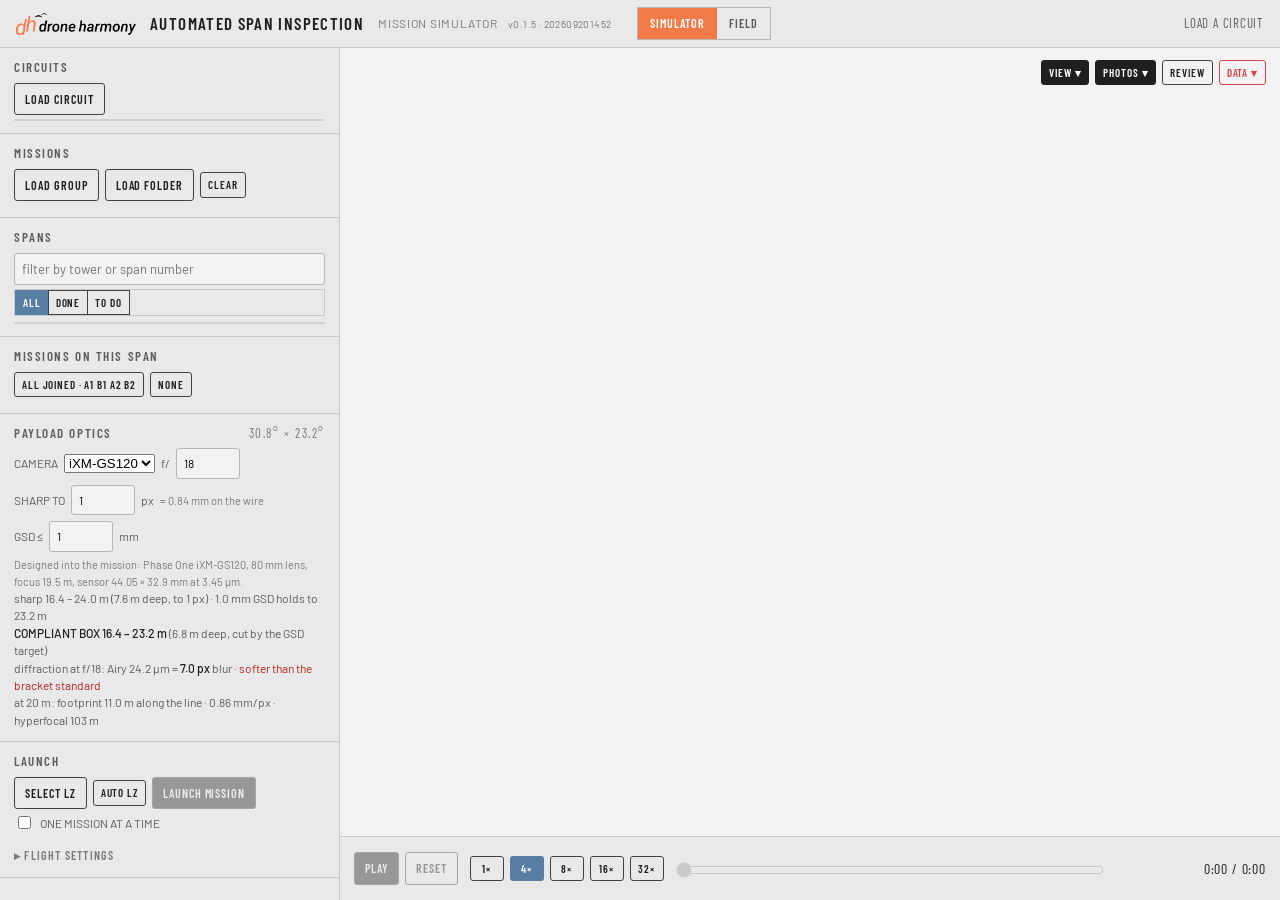
<file: index.html>
<!DOCTYPE html>
<html lang="en">
<head>
<meta charset="utf-8">
<title>Automated Span Inspection</title>
<meta name="viewport" content="width=device-width, initial-scale=1">
<link rel="manifest" href="manifest.webmanifest">
<meta name="theme-color" content="#0b0e14">
<meta name="mobile-web-app-capable" content="yes">
<link rel="icon" href="icons/icon-192.png">
<link rel="apple-touch-icon" href="icons/icon-192.png">
<link rel="stylesheet" href="vendor/leaflet/leaflet.css">
<link rel="stylesheet" href="design-system/styles.css">
<link rel="stylesheet" href="app/app.css">
</head>
<body>
<header>
  <a class="logo" href="https://www.droneharmony.com" target="_blank" rel="noopener" title="Drone Harmony"><img src="brand/dh-wordmark-pos.png" alt="drone harmony"></a>
  <span class="brand">AUTOMATED SPAN INSPECTION</span>
  <span class="by">MISSION SIMULATOR <span class="ver" id="ver"></span></span>
  <nav class="modeswitch"><a class="on" href="index.html">SIMULATOR</a><a href="field.html">FIELD</a></nav>
  <span class="status" id="status">LOAD A CIRCUIT</span>
</header>

<aside class="panel">
  <section>
    <h2>CIRCUITS <span class="n" id="circuit-n"></span></h2>
    <div class="row">
      <button id="btn-circuit">LOAD CIRCUIT</button>
      <input type="file" id="file-circuit" accept=".kmz,.kml,.zip" hidden>
    </div>
    <div class="list" id="circuit-list"></div>
    <div class="small err" id="circuit-err" hidden></div>
  </section>

  <section>
    <h2>MISSIONS <span class="n" id="group-n"></span></h2>
    <div class="row">
      <button id="btn-group">LOAD GROUP</button>
      <button id="btn-folder">LOAD FOLDER</button>
      <button id="btn-group-clear" class="sm" title="forget every loaded mission">CLEAR</button>
      <input type="file" id="file-folder" webkitdirectory multiple hidden>
      <input type="file" id="file-group" accept=".zip,.kmz" hidden>
    </div>
    <div class="meta" id="group-meta"></div>
  </section>

  <section>
    <h2>SPANS <span class="n" id="spans-n"></span></h2>
    <div class="row"><input type="text" id="span-filter" placeholder="filter by tower or span number"></div>
    <div class="row seg"><button id="span-show-all" class="sm on">ALL</button><button id="span-show-done" class="sm">DONE</button><button id="span-show-todo" class="sm">TO DO</button></div>
    <div class="list" id="span-list"></div>
  </section>

  <section>
    <h2>MISSIONS ON THIS SPAN <span class="n" id="missions-n"></span></h2>
    <div class="row">
      <button id="btn-all" class="sm">ALL JOINED · A1 B1 A2 B2</button>
      <button id="btn-none" class="sm">NONE</button>
    </div>
    <div id="mission-rows"></div>
    <div class="small" id="mission-deleted" hidden></div>
    <div class="fcheck" id="focus-check" hidden></div>
  </section>


  <section>
    <h2>PAYLOAD OPTICS <span class="n" id="cam-n"></span></h2>
    <div class="row">
      <label class="f">CAMERA <select id="cam-body"><option value="gs120">iXM-GS120</option><option value="ixm100">iXM-100</option></select></label>
      <label class="f">f/ <input type="number" id="cam-fnum" value="18" min="2" max="32" step="1"></label>
      <label class="f">SHARP TO <input type="number" id="cam-coc" value="1" min="0.5" max="3" step="0.5"> px <span class="small" id="cam-coc-mm"></span></label>
      <label class="f">GSD ≤ <input type="number" id="cam-gsd" value="1.0" min="0.2" max="5" step="0.1"> mm</label>
    </div>
    <div class="small" id="cam-fixed"></div>
    <div class="meta" id="cam-meta"></div>
  </section>

  <section>
    <h2>LAUNCH</h2>
    <div class="row">
      <button id="btn-pick" title="click the ground in the scene to place the launch zone">SELECT LZ</button>
      <button id="btn-auto" class="sm" title="launch zone 40 m off the start tower, away from the conductors">AUTO LZ</button>
      <button id="btn-fly" class="primary" disabled>LAUNCH MISSION</button>
    </div>
    <div class="meta" id="launch-meta"></div>
    <div class="row"><label class="f"><input type="checkbox" id="cfg-one"> ONE MISSION AT A TIME</label></div>
    <div class="meta" id="plan-meta"></div>
    <div class="chapters" id="chapters"></div>
    <details class="more">
      <summary>FLIGHT SETTINGS</summary>
      <div class="row">
        <label class="f">SAFE HEIGHT ABOVE TOWER <input type="number" id="cfg-over" value="30" min="5" max="120" step="5"> m</label>
      </div>
      <div class="row">
        <label class="f">MANUAL SPEED <input type="number" id="cfg-vt" value="5" min="1" max="15" step="0.5"> m/s</label>
        <label class="f">CLIMB <input type="number" id="cfg-vc" value="3" min="0.5" max="6" step="0.5"> m/s</label>
      </div>
      <div class="row">
        <label class="f"><input type="checkbox" id="cfg-check"> GIMBAL CHECK AT THE TOWER</label>
      </div>
    </details>
  </section>
</aside>

<main class="stage">
  <canvas id="gl"></canvas>
  <div class="hud" id="hud"></div>
  <div class="hint" id="hint" hidden>CLICK THE GROUND TO PLACE THE LZ · ESC CANCELS</div>
  <div class="map" id="map-panel" hidden><div id="map"></div></div>
  <div class="tilecredit" id="tile-credit" hidden></div>
  <div class="updnote" id="update-note" hidden></div>
  <div class="tools">
    <div class="menu" id="menu-view"><button class="sm mt" title="what the 3D view shows">VIEW ▾</button><div class="items">
      <button id="btn-map" class="sm">MAP</button>
      <button id="btn-ground" class="sm" title="map tiles as the ground of the 3D world (online)">GROUND</button>
      <button id="btn-relief" class="sm" title="terrain relief under the ground tiles, fitted to the tower footings (online, AWS terrain tiles)">RELIEF</button>
      <button id="btn-chase" class="sm">CHASE</button>
      <button id="btn-fpv" class="sm on">PAYLOAD · S</button>
      <button id="btn-scale" class="sm">DRONE ×3</button>
      <button id="btn-refocus" class="sm">SPAN VIEW</button>
      <button id="btn-details" class="sm">DETAILS</button>
    </div></div>
    <div class="menu" id="menu-photos"><button class="sm mt" title="the photos on the ground and the findings">PHOTOS ▾</button><div class="items">
      <button id="btn-rolls-vis" class="sm on">ROLLS</button>
      <button id="btn-select-all" class="sm">SELECT ALL PHOTOS</button>
      <button id="btn-findings" class="sm">FINDINGS</button>
      <button id="btn-truth" class="sm">TRUTH</button>
      <button id="btn-rolls" class="sm">CLEAR ROLLS</button>
    </div></div>
    <button id="btn-review" class="sm">REVIEW</button>
    <div class="menu" id="menu-data"><button class="sm mt danger" title="forget data">DATA ▾</button><div class="items">
      <button id="btn-reset-all" class="sm danger">CLEAR DATA</button>
      <button id="btn-full-reset" class="sm danger">FULL RESET</button>
    </div></div>
  </div>
  <div class="kpis" id="kpis" hidden>
    <div class="kpi" id="kpi-cov"><div class="k">SPAN COVERAGE</div><div class="v" id="kpi-cov-v">0.0%</div><div class="s" id="kpi-cov-s"></div><div class="bar"><i id="kpi-cov-b"></i></div></div>
    <div class="kpi" id="kpi-img"><div class="k">IMAGE DATASET</div><div class="v" id="kpi-img-v">0</div><div class="s" id="kpi-img-s"></div><div class="bar"><i id="kpi-img-b"></i></div></div>
  </div>
  <div class="pick" id="pick" hidden>
    <div class="pick-card">
      <div class="pick-h" id="pick-h">SELECT THE NEXT MISSION</div>
      <div class="pick-sub" id="pick-sub">The aircraft is holding. Choose what it flies next.</div>
      <div class="pick-rows" id="pick-rows"></div>
      <div class="row" style="margin-top:10px"><button id="pick-home" class="sm">RETURN HOME &amp; LAND</button><button id="pick-cancel" class="sm">NOT NOW</button></div>
    </div>
  </div>
  <div class="fpvlabel" id="fpvlabel" hidden><span id="fpv-cam">PAYLOAD · WIDE</span><span class="rec" id="fpv-osd"></span></div>
  <div class="review" id="review" hidden>
    <div class="rv-main">
      <div class="rv-imgwrap" id="rv-imgwrap">
        <canvas id="rv-big" width="800" height="600"></canvas>
        <canvas id="rv-ov" width="800" height="600"></canvas>
      </div>
      <div class="rv-empty" id="rv-empty">Pick a photo in the navigator below, or on the ground in the 3D view.</div>
      <div class="rv-info" id="rv-info"></div>
      <div class="rv-tools">
        <button id="an-back" class="sm">◀ BACK TO 3D</button>
        <button id="an-splice" class="sm an-splice">SPLICE</button>
        <button id="an-damage" class="sm an-damage">DAMAGE</button>
        <span class="small" id="an-hint">draw a box on the photo</span>
      </div>
      <div class="rv-list" id="rv-list"></div>
    </div>
    <div class="rv-nav" id="rv-nav"></div>
  </div>
</main>

<div class="bar">
  <div class="row">
    <button id="btn-play" class="primary" disabled>PLAY</button>
    <button id="btn-reset" disabled>RESET</button>
  </div>
  <div class="row rates" id="rates">
    <button data-r="1" class="sm">1×</button><button data-r="4" class="sm on">4×</button><button data-r="8" class="sm">8×</button><button data-r="16" class="sm">16×</button><button data-r="32" class="sm">32×</button>
  </div>
  <div class="scrub"><div class="chaps" id="chaps"></div><input type="range" id="scrub" min="0" max="1000" value="0" disabled></div>
  <div class="clock" id="clock">0:00 / 0:00</div>
</div>

<script src="vendor/leaflet/leaflet.js"></script>
<script src="vendor/three.min.js"></script>
<script src="vendor/lines/LineSegmentsGeometry.js"></script>
<script src="vendor/lines/LineMaterial.js"></script>
<script src="vendor/lines/LineSegments2.js"></script>
<script src="app/store.js"></script>
<script src="app/kmz.js"></script>
<script src="app/geo.js"></script>
<script src="app/tower3d.js"></script>
<script src="app/camera.js"></script>
<script src="app/coverage.js"></script>
<script src="app/flight.js"></script>
<script src="app/stage3d.js"></script>
<script src="app/map.js"></script>
<script src="app/main.js"></script>
<script src="app/pwa.js"></script>
</body>
</html>
</file>
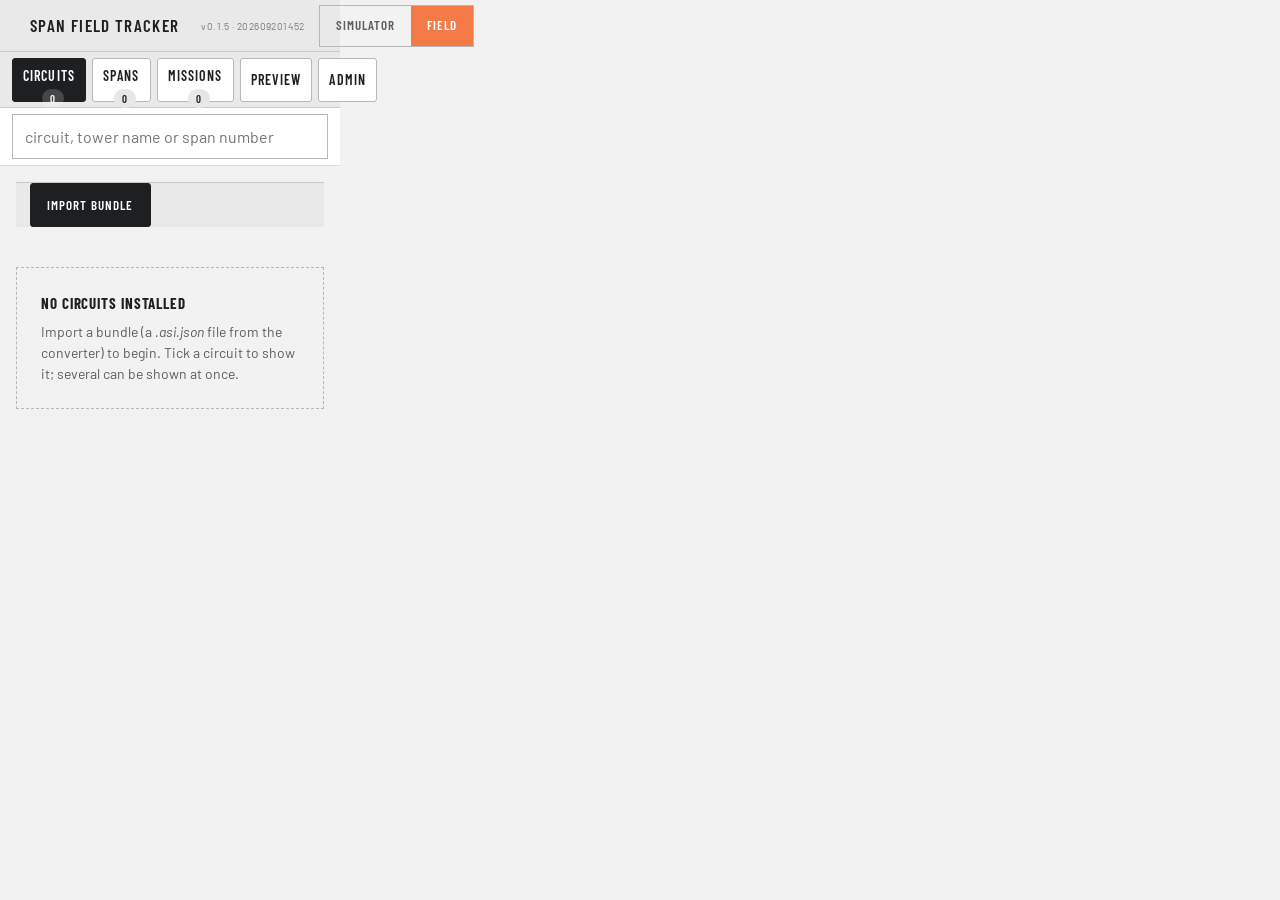
<file: field.html>
<!DOCTYPE html>
<html lang="en">
<head>
<meta charset="utf-8">
<title>Span Field Tracker</title>
<meta name="viewport" content="width=device-width, initial-scale=1, viewport-fit=cover">
<link rel="manifest" href="field.webmanifest">
<meta name="theme-color" content="#0b0e14">
<meta name="mobile-web-app-capable" content="yes">
<link rel="icon" href="icons/icon-192.png">
<link rel="apple-touch-icon" href="icons/icon-192.png">
<link rel="stylesheet" href="vendor/leaflet/leaflet.css">
<link rel="stylesheet" href="design-system/styles.css">
<link rel="stylesheet" href="app/app.css">
<link rel="stylesheet" href="app/field.css">
</head>
<body class="field">
<header>
  <a class="logo" href="https://www.droneharmony.com" target="_blank" rel="noopener" title="Drone Harmony"><img src="brand/dh-wordmark-pos.png" alt="drone harmony"></a>
  <span class="brand">SPAN FIELD TRACKER</span>
  <span class="by"><span class="ver" id="ver"></span></span>
  <nav class="modeswitch"><a href="index.html">SIMULATOR</a><a class="on" href="field.html">FIELD</a></nav>
</header>
<nav class="tabs">
  <button id="tab-circuits">CIRCUITS <span class="n" id="n-circuits">0</span></button>
  <button id="tab-spans">SPANS <span class="n" id="n-spans">0</span></button>
  <button id="tab-missions">MISSIONS <span class="n" id="n-missions">0</span></button>
  <button id="tab-preview">PREVIEW</button>
  <button id="tab-admin">ADMIN</button>
</nav>
<div class="searchbar"><input type="search" id="q" placeholder="circuit, tower name or span number" autocomplete="off" autocorrect="off" autocapitalize="characters" spellcheck="false"><button id="q-clear" hidden title="clear">×</button></div>
<section class="screen" id="screen-search" hidden>
  <div id="search-list"></div>
</section>
<section class="screen" id="screen-circuits">
  <div class="bar"><button id="btn-import">IMPORT BUNDLE</button><input type="file" id="file-bundle" accept=".json,application/json" multiple hidden><span class="note" id="import-note" hidden></span></div>
  <div id="circuit-list"></div>
</section>
<section class="screen" id="screen-spans" hidden>
  <div class="bar"><button id="btn-allspans" class="chip">ALL SPANS</button><button id="btn-onecirc" class="chip" hidden>ALL SHOWN CIRCUITS</button></div>
  <div id="span-list"></div>
</section>
<section class="screen" id="screen-missions" hidden>
  <div id="mission-list"><div class="empty"><b>NO SPAN CHOSEN</b>Pick a span on the SPANS screen.</div></div>
</section>
<section class="screen" id="screen-preview" hidden>
  <div class="empty"><b>PREVIEW</b>The 3D flight of the chosen mission, launch to landing, with the payload view (step 5).</div>
</section>
<section class="screen" id="screen-admin" hidden>
  <div class="empty"><b>ADMIN</b>Pilot and device, RECOVER, CLEAR PROGRESS, PURGE, storage, versions (step 8).</div>
</section>
<div class="updnote" id="update-note" hidden></div>

<script src="vendor/leaflet/leaflet.js"></script>
<script src="vendor/three.min.js"></script>
<script src="vendor/lines/LineSegmentsGeometry.js"></script>
<script src="vendor/lines/LineMaterial.js"></script>
<script src="vendor/lines/LineSegments2.js"></script>
<script src="app/store.js"></script>
<script src="app/kmz.js"></script>
<script src="app/geo.js"></script>
<script src="app/tower3d.js"></script>
<script src="app/camera.js"></script>
<script src="app/coverage.js"></script>
<script src="app/flight.js"></script>
<script src="app/assign.js"></script>
<script src="app/validate.js"></script>
<script src="app/fielddb.js"></script>
<script src="app/search.js"></script>
<script src="app/field.js"></script>
<script src="app/pwa.js"></script>
</body>
</html>
</file>
<file: vendor/leaflet/leaflet.css>
/* required styles */

.leaflet-pane,
.leaflet-tile,
.leaflet-marker-icon,
.leaflet-marker-shadow,
.leaflet-tile-container,
.leaflet-pane > svg,
.leaflet-pane > canvas,
.leaflet-zoom-box,
.leaflet-image-layer,
.leaflet-layer {
	position: absolute;
	left: 0;
	top: 0;
	}
.leaflet-container {
	overflow: hidden;
	}
.leaflet-tile,
.leaflet-marker-icon,
.leaflet-marker-shadow {
	-webkit-user-select: none;
	   -moz-user-select: none;
	        user-select: none;
	  -webkit-user-drag: none;
	}
/* Prevents IE11 from highlighting tiles in blue */
.leaflet-tile::selection {
	background: transparent;
}
/* Safari renders non-retina tile on retina better with this, but Chrome is worse */
.leaflet-safari .leaflet-tile {
	image-rendering: -webkit-optimize-contrast;
	}
/* hack that prevents hw layers "stretching" when loading new tiles */
.leaflet-safari .leaflet-tile-container {
	width: 1600px;
	height: 1600px;
	-webkit-transform-origin: 0 0;
	}
.leaflet-marker-icon,
.leaflet-marker-shadow {
	display: block;
	}
/* .leaflet-container svg: reset svg max-width decleration shipped in Joomla! (joomla.org) 3.x */
/* .leaflet-container img: map is broken in FF if you have max-width: 100% on tiles */
.leaflet-container .leaflet-overlay-pane svg {
	max-width: none !important;
	max-height: none !important;
	}
.leaflet-container .leaflet-marker-pane img,
.leaflet-container .leaflet-shadow-pane img,
.leaflet-container .leaflet-tile-pane img,
.leaflet-container img.leaflet-image-layer,
.leaflet-container .leaflet-tile {
	max-width: none !important;
	max-height: none !important;
	width: auto;
	padding: 0;
	}

.leaflet-container img.leaflet-tile {
	/* See: https://bugs.chromium.org/p/chromium/issues/detail?id=600120 */
	mix-blend-mode: plus-lighter;
}

.leaflet-container.leaflet-touch-zoom {
	-ms-touch-action: pan-x pan-y;
	touch-action: pan-x pan-y;
	}
.leaflet-container.leaflet-touch-drag {
	-ms-touch-action: pinch-zoom;
	/* Fallback for FF which doesn't support pinch-zoom */
	touch-action: none;
	touch-action: pinch-zoom;
}
.leaflet-container.leaflet-touch-drag.leaflet-touch-zoom {
	-ms-touch-action: none;
	touch-action: none;
}
.leaflet-container {
	-webkit-tap-highlight-color: transparent;
}
.leaflet-container a {
	-webkit-tap-highlight-color: rgba(51, 181, 229, 0.4);
}
.leaflet-tile {
	filter: inherit;
	visibility: hidden;
	}
.leaflet-tile-loaded {
	visibility: inherit;
	}
.leaflet-zoom-box {
	width: 0;
	height: 0;
	-moz-box-sizing: border-box;
	     box-sizing: border-box;
	z-index: 800;
	}
/* workaround for https://bugzilla.mozilla.org/show_bug.cgi?id=888319 */
.leaflet-overlay-pane svg {
	-moz-user-select: none;
	}

.leaflet-pane         { z-index: 400; }

.leaflet-tile-pane    { z-index: 200; }
.leaflet-overlay-pane { z-index: 400; }
.leaflet-shadow-pane  { z-index: 500; }
.leaflet-marker-pane  { z-index: 600; }
.leaflet-tooltip-pane   { z-index: 650; }
.leaflet-popup-pane   { z-index: 700; }

.leaflet-map-pane canvas { z-index: 100; }
.leaflet-map-pane svg    { z-index: 200; }

.leaflet-vml-shape {
	width: 1px;
	height: 1px;
	}
.lvml {
	behavior: url(#default#VML);
	display: inline-block;
	position: absolute;
	}


/* control positioning */

.leaflet-control {
	position: relative;
	z-index: 800;
	pointer-events: visiblePainted; /* IE 9-10 doesn't have auto */
	pointer-events: auto;
	}
.leaflet-top,
.leaflet-bottom {
	position: absolute;
	z-index: 1000;
	pointer-events: none;
	}
.leaflet-top {
	top: 0;
	}
.leaflet-right {
	right: 0;
	}
.leaflet-bottom {
	bottom: 0;
	}
.leaflet-left {
	left: 0;
	}
.leaflet-control {
	float: left;
	clear: both;
	}
.leaflet-right .leaflet-control {
	float: right;
	}
.leaflet-top .leaflet-control {
	margin-top: 10px;
	}
.leaflet-bottom .leaflet-control {
	margin-bottom: 10px;
	}
.leaflet-left .leaflet-control {
	margin-left: 10px;
	}
.leaflet-right .leaflet-control {
	margin-right: 10px;
	}


/* zoom and fade animations */

.leaflet-fade-anim .leaflet-popup {
	opacity: 0;
	-webkit-transition: opacity 0.2s linear;
	   -moz-transition: opacity 0.2s linear;
	        transition: opacity 0.2s linear;
	}
.leaflet-fade-anim .leaflet-map-pane .leaflet-popup {
	opacity: 1;
	}
.leaflet-zoom-animated {
	-webkit-transform-origin: 0 0;
	    -ms-transform-origin: 0 0;
	        transform-origin: 0 0;
	}
svg.leaflet-zoom-animated {
	will-change: transform;
}

.leaflet-zoom-anim .leaflet-zoom-animated {
	-webkit-transition: -webkit-transform 0.25s cubic-bezier(0,0,0.25,1);
	   -moz-transition:    -moz-transform 0.25s cubic-bezier(0,0,0.25,1);
	        transition:         transform 0.25s cubic-bezier(0,0,0.25,1);
	}
.leaflet-zoom-anim .leaflet-tile,
.leaflet-pan-anim .leaflet-tile {
	-webkit-transition: none;
	   -moz-transition: none;
	        transition: none;
	}

.leaflet-zoom-anim .leaflet-zoom-hide {
	visibility: hidden;
	}


/* cursors */

.leaflet-interactive {
	cursor: pointer;
	}
.leaflet-grab {
	cursor: -webkit-grab;
	cursor:    -moz-grab;
	cursor:         grab;
	}
.leaflet-crosshair,
.leaflet-crosshair .leaflet-interactive {
	cursor: crosshair;
	}
.leaflet-popup-pane,
.leaflet-control {
	cursor: auto;
	}
.leaflet-dragging .leaflet-grab,
.leaflet-dragging .leaflet-grab .leaflet-interactive,
.leaflet-dragging .leaflet-marker-draggable {
	cursor: move;
	cursor: -webkit-grabbing;
	cursor:    -moz-grabbing;
	cursor:         grabbing;
	}

/* marker & overlays interactivity */
.leaflet-marker-icon,
.leaflet-marker-shadow,
.leaflet-image-layer,
.leaflet-pane > svg path,
.leaflet-tile-container {
	pointer-events: none;
	}

.leaflet-marker-icon.leaflet-interactive,
.leaflet-image-layer.leaflet-interactive,
.leaflet-pane > svg path.leaflet-interactive,
svg.leaflet-image-layer.leaflet-interactive path {
	pointer-events: visiblePainted; /* IE 9-10 doesn't have auto */
	pointer-events: auto;
	}

/* visual tweaks */

.leaflet-container {
	background: #ddd;
	outline-offset: 1px;
	}
.leaflet-container a {
	color: #0078A8;
	}
.leaflet-zoom-box {
	border: 2px dotted #38f;
	background: rgba(255,255,255,0.5);
	}


/* general typography */
.leaflet-container {
	font-family: "Helvetica Neue", Arial, Helvetica, sans-serif;
	font-size: 12px;
	font-size: 0.75rem;
	line-height: 1.5;
	}


/* general toolbar styles */

.leaflet-bar {
	box-shadow: 0 1px 5px rgba(0,0,0,0.65);
	border-radius: 4px;
	}
.leaflet-bar a {
	background-color: #fff;
	border-bottom: 1px solid #ccc;
	width: 26px;
	height: 26px;
	line-height: 26px;
	display: block;
	text-align: center;
	text-decoration: none;
	color: black;
	}
.leaflet-bar a,
.leaflet-control-layers-toggle {
	background-position: 50% 50%;
	background-repeat: no-repeat;
	display: block;
	}
.leaflet-bar a:hover,
.leaflet-bar a:focus {
	background-color: #f4f4f4;
	}
.leaflet-bar a:first-child {
	border-top-left-radius: 4px;
	border-top-right-radius: 4px;
	}
.leaflet-bar a:last-child {
	border-bottom-left-radius: 4px;
	border-bottom-right-radius: 4px;
	border-bottom: none;
	}
.leaflet-bar a.leaflet-disabled {
	cursor: default;
	background-color: #f4f4f4;
	color: #bbb;
	}

.leaflet-touch .leaflet-bar a {
	width: 30px;
	height: 30px;
	line-height: 30px;
	}
.leaflet-touch .leaflet-bar a:first-child {
	border-top-left-radius: 2px;
	border-top-right-radius: 2px;
	}
.leaflet-touch .leaflet-bar a:last-child {
	border-bottom-left-radius: 2px;
	border-bottom-right-radius: 2px;
	}

/* zoom control */

.leaflet-control-zoom-in,
.leaflet-control-zoom-out {
	font: bold 18px 'Lucida Console', Monaco, monospace;
	text-indent: 1px;
	}

.leaflet-touch .leaflet-control-zoom-in, .leaflet-touch .leaflet-control-zoom-out  {
	font-size: 22px;
	}


/* layers control */

.leaflet-control-layers {
	box-shadow: 0 1px 5px rgba(0,0,0,0.4);
	background: #fff;
	border-radius: 5px;
	}
.leaflet-control-layers-toggle {
	background-image: url(images/layers.png);
	width: 36px;
	height: 36px;
	}
.leaflet-retina .leaflet-control-layers-toggle {
	background-image: url(images/layers-2x.png);
	background-size: 26px 26px;
	}
.leaflet-touch .leaflet-control-layers-toggle {
	width: 44px;
	height: 44px;
	}
.leaflet-control-layers .leaflet-control-layers-list,
.leaflet-control-layers-expanded .leaflet-control-layers-toggle {
	display: none;
	}
.leaflet-control-layers-expanded .leaflet-control-layers-list {
	display: block;
	position: relative;
	}
.leaflet-control-layers-expanded {
	padding: 6px 10px 6px 6px;
	color: #333;
	background: #fff;
	}
.leaflet-control-layers-scrollbar {
	overflow-y: scroll;
	overflow-x: hidden;
	padding-right: 5px;
	}
.leaflet-control-layers-selector {
	margin-top: 2px;
	position: relative;
	top: 1px;
	}
.leaflet-control-layers label {
	display: block;
	font-size: 13px;
	font-size: 1.08333em;
	}
.leaflet-control-layers-separator {
	height: 0;
	border-top: 1px solid #ddd;
	margin: 5px -10px 5px -6px;
	}

/* Default icon URLs */
.leaflet-default-icon-path { /* used only in path-guessing heuristic, see L.Icon.Default */
	background-image: url(images/marker-icon.png);
	}


/* attribution and scale controls */

.leaflet-container .leaflet-control-attribution {
	background: #fff;
	background: rgba(255, 255, 255, 0.8);
	margin: 0;
	}
.leaflet-control-attribution,
.leaflet-control-scale-line {
	padding: 0 5px;
	color: #333;
	line-height: 1.4;
	}
.leaflet-control-attribution a {
	text-decoration: none;
	}
.leaflet-control-attribution a:hover,
.leaflet-control-attribution a:focus {
	text-decoration: underline;
	}
.leaflet-attribution-flag {
	display: inline !important;
	vertical-align: baseline !important;
	width: 1em;
	height: 0.6669em;
	}
.leaflet-left .leaflet-control-scale {
	margin-left: 5px;
	}
.leaflet-bottom .leaflet-control-scale {
	margin-bottom: 5px;
	}
.leaflet-control-scale-line {
	border: 2px solid #777;
	border-top: none;
	line-height: 1.1;
	padding: 2px 5px 1px;
	white-space: nowrap;
	-moz-box-sizing: border-box;
	     box-sizing: border-box;
	background: rgba(255, 255, 255, 0.8);
	text-shadow: 1px 1px #fff;
	}
.leaflet-control-scale-line:not(:first-child) {
	border-top: 2px solid #777;
	border-bottom: none;
	margin-top: -2px;
	}
.leaflet-control-scale-line:not(:first-child):not(:last-child) {
	border-bottom: 2px solid #777;
	}

.leaflet-touch .leaflet-control-attribution,
.leaflet-touch .leaflet-control-layers,
.leaflet-touch .leaflet-bar {
	box-shadow: none;
	}
.leaflet-touch .leaflet-control-layers,
.leaflet-touch .leaflet-bar {
	border: 2px solid rgba(0,0,0,0.2);
	background-clip: padding-box;
	}


/* popup */

.leaflet-popup {
	position: absolute;
	text-align: center;
	margin-bottom: 20px;
	}
.leaflet-popup-content-wrapper {
	padding: 1px;
	text-align: left;
	border-radius: 12px;
	}
.leaflet-popup-content {
	margin: 13px 24px 13px 20px;
	line-height: 1.3;
	font-size: 13px;
	font-size: 1.08333em;
	min-height: 1px;
	}
.leaflet-popup-content p {
	margin: 17px 0;
	margin: 1.3em 0;
	}
.leaflet-popup-tip-container {
	width: 40px;
	height: 20px;
	position: absolute;
	left: 50%;
	margin-top: -1px;
	margin-left: -20px;
	overflow: hidden;
	pointer-events: none;
	}
.leaflet-popup-tip {
	width: 17px;
	height: 17px;
	padding: 1px;

	margin: -10px auto 0;
	pointer-events: auto;

	-webkit-transform: rotate(45deg);
	   -moz-transform: rotate(45deg);
	    -ms-transform: rotate(45deg);
	        transform: rotate(45deg);
	}
.leaflet-popup-content-wrapper,
.leaflet-popup-tip {
	background: white;
	color: #333;
	box-shadow: 0 3px 14px rgba(0,0,0,0.4);
	}
.leaflet-container a.leaflet-popup-close-button {
	position: absolute;
	top: 0;
	right: 0;
	border: none;
	text-align: center;
	width: 24px;
	height: 24px;
	font: 16px/24px Tahoma, Verdana, sans-serif;
	color: #757575;
	text-decoration: none;
	background: transparent;
	}
.leaflet-container a.leaflet-popup-close-button:hover,
.leaflet-container a.leaflet-popup-close-button:focus {
	color: #585858;
	}
.leaflet-popup-scrolled {
	overflow: auto;
	}

.leaflet-oldie .leaflet-popup-content-wrapper {
	-ms-zoom: 1;
	}
.leaflet-oldie .leaflet-popup-tip {
	width: 24px;
	margin: 0 auto;

	-ms-filter: "progid:DXImageTransform.Microsoft.Matrix(M11=0.70710678, M12=0.70710678, M21=-0.70710678, M22=0.70710678)";
	filter: progid:DXImageTransform.Microsoft.Matrix(M11=0.70710678, M12=0.70710678, M21=-0.70710678, M22=0.70710678);
	}

.leaflet-oldie .leaflet-control-zoom,
.leaflet-oldie .leaflet-control-layers,
.leaflet-oldie .leaflet-popup-content-wrapper,
.leaflet-oldie .leaflet-popup-tip {
	border: 1px solid #999;
	}


/* div icon */

.leaflet-div-icon {
	background: #fff;
	border: 1px solid #666;
	}


/* Tooltip */
/* Base styles for the element that has a tooltip */
.leaflet-tooltip {
	position: absolute;
	padding: 6px;
	background-color: #fff;
	border: 1px solid #fff;
	border-radius: 3px;
	color: #222;
	white-space: nowrap;
	-webkit-user-select: none;
	-moz-user-select: none;
	-ms-user-select: none;
	user-select: none;
	pointer-events: none;
	box-shadow: 0 1px 3px rgba(0,0,0,0.4);
	}
.leaflet-tooltip.leaflet-interactive {
	cursor: pointer;
	pointer-events: auto;
	}
.leaflet-tooltip-top:before,
.leaflet-tooltip-bottom:before,
.leaflet-tooltip-left:before,
.leaflet-tooltip-right:before {
	position: absolute;
	pointer-events: none;
	border: 6px solid transparent;
	background: transparent;
	content: "";
	}

/* Directions */

.leaflet-tooltip-bottom {
	margin-top: 6px;
}
.leaflet-tooltip-top {
	margin-top: -6px;
}
.leaflet-tooltip-bottom:before,
.leaflet-tooltip-top:before {
	left: 50%;
	margin-left: -6px;
	}
.leaflet-tooltip-top:before {
	bottom: 0;
	margin-bottom: -12px;
	border-top-color: #fff;
	}
.leaflet-tooltip-bottom:before {
	top: 0;
	margin-top: -12px;
	margin-left: -6px;
	border-bottom-color: #fff;
	}
.leaflet-tooltip-left {
	margin-left: -6px;
}
.leaflet-tooltip-right {
	margin-left: 6px;
}
.leaflet-tooltip-left:before,
.leaflet-tooltip-right:before {
	top: 50%;
	margin-top: -6px;
	}
.leaflet-tooltip-left:before {
	right: 0;
	margin-right: -12px;
	border-left-color: #fff;
	}
.leaflet-tooltip-right:before {
	left: 0;
	margin-left: -12px;
	border-right-color: #fff;
	}

/* Printing */

@media print {
	/* Prevent printers from removing background-images of controls. */
	.leaflet-control {
		-webkit-print-color-adjust: exact;
		print-color-adjust: exact;
		}
	}
</file>
<file: design-system/styles.css>
/* Industry — design-system tokens and component classes. This file is the source of truth for the system's look; retune it here and see readme.md. */
@import url('https://fonts.googleapis.com/css2?family=Barlow:wght@400;500;700&family=Barlow+Condensed:wght@400;600&display=swap');

:root {
  --color-bg: #f2f2f3;
  --color-surface: #e9e9ea;
  --color-text: #1d1f20;
  --color-accent: #5980a6;
  --color-accent-2: #728fab;
  --color-divider: color-mix(in srgb, #1d1f20 16%, transparent);

  /* Tonal ramps — generated in OKLCH on one shared lightness scale, so the
     same step of any role matches the others in visual value. */
  --color-neutral-100: #f5f5f8;
  --color-neutral-200: #e7e7ea;
  --color-neutral-300: #d4d4d7;
  --color-neutral-400: #b7b7ba;
  --color-neutral-500: #98989b;
  --color-neutral-600: #7a7a7d;
  --color-neutral-700: #5d5d60;
  --color-neutral-800: #424244;
  --color-neutral-900: #2b2b2d;

  --color-accent-100: #eef6ff;
  --color-accent-200: #d6ebff;
  --color-accent-300: #b5d9fd;
  --color-accent-400: #94bce3;
  --color-accent-500: #749dc4;
  --color-accent-600: #597ea3;
  --color-accent-700: #416180;
  --color-accent-800: #2c455d;
  --color-accent-900: #1d2d3d;

  --color-accent-2-100: #eef6ff;
  --color-accent-2-200: #d6ebff;
  --color-accent-2-300: #bdd8f2;
  --color-accent-2-400: #9ebbd8;
  --color-accent-2-500: #7e9cb8;
  --color-accent-2-600: #627d98;
  --color-accent-2-700: #486077;
  --color-accent-2-800: #314457;
  --color-accent-2-900: #1f2d3a;

  --font-heading: "Barlow Condensed", system-ui, sans-serif;
  --font-heading-weight: 600;
  --font-body: "Barlow", system-ui, sans-serif;

  --space-1: 3.4px;
  --space-2: 6.8px;
  --space-3: 10.2px;
  --space-4: 13.6px;
  --space-6: 20.4px;
  --space-8: 27.2px;

  --radius-sm: 2px;
  --radius-md: 4px;
  --radius-lg: 7px;

  /* Elevation — derived from the ground: soft ink-tinted shadows on a
     light theme, a hairline edge + ambient darkness on a dark one. */
  --shadow-sm: 0 1px 2px color-mix(in srgb, #2b2b2d 14%, transparent);
  --shadow-md: 0 3px 10px color-mix(in srgb, #2b2b2d 16%, transparent);
  --shadow-lg: 0 12px 32px color-mix(in srgb, #2b2b2d 22%, transparent);
}

body {
  background: var(--color-bg);
  color: var(--color-text);
  font-family: var(--font-body);
}
h1, h2, h3, h4 { font-family: var(--font-heading); font-weight: var(--font-heading-weight); }

.blueprint {
  position: relative;
  border: 1px solid var(--color-divider);
  border-radius: 0;
}
/* The overlay image treatments (halftone, duotone) clip their overlay
   (overflow:hidden); a blueprint wrapper draws its registration marks
   outside the box, so when both classes share a wrapper the frame must
   win. */
.blueprint.halftone, .blueprint.plate, .blueprint.duotone { overflow: visible; }
.blueprint > .corner {
  position: absolute; width: 11px; height: 11px;
  color: color-mix(in srgb, var(--color-text) 55%, transparent);
}
.blueprint > .corner::before, .blueprint > .corner::after {
  content: ""; position: absolute; background: currentColor;
}
.blueprint > .corner::before { left: 5px; top: 0; width: 1px; height: 100%; }
.blueprint > .corner::after  { top: 5px; left: 0; width: 100%; height: 1px; }
.blueprint > .corner.tl { top: -6px; left: -6px; }
.blueprint > .corner.tr { top: -6px; right: -6px; }
.blueprint > .corner.bl { bottom: -6px; left: -6px; }
.blueprint > .corner.br { bottom: -6px; right: -6px; }

.duotone{position:relative;overflow:hidden}
.duotone::after{content:"";position:absolute;inset:0;pointer-events:none;
  background:var(--color-accent);mix-blend-mode:color}

/* ══════════════════════════════════════════════════════════════════════════
   Components — built with the tokens above. Plain CSS
   on plain HTML: no JavaScript, no build step. Each class is documented in
   readme.md and demonstrated in foundations/ and components/.
   ══════════════════════════════════════════════════════════════════════ */

*, *::before, *::after { box-sizing: border-box; }
body { margin: 0; font-size: 15px; line-height: 1.55; font-weight: 400; }
h1, h2, h3, h4, h5, h6 {
  font-family: var(--font-heading); font-weight: var(--font-heading-weight);
  line-height: 1.12; letter-spacing: -0.015em; margin: 0 0 var(--space-2);
}
h1 { font-size: 42px; }
h2 { font-size: 32px; }
h3 { font-size: 25px; }
h4 { font-size: 20px; }
h5 { font-size: 16px; }
h6 { font-size: 13px; }
h6 { letter-spacing: 0.08em; text-transform: uppercase; }
p { margin: 0 0 var(--space-3); }
a { color: var(--color-accent); text-underline-offset: 3px; }
img { display: block; max-width: 100%; }
figure { margin: 0; }
figcaption {
  font-size: 11px; margin-top: var(--space-1);
  color: color-mix(in srgb, var(--color-text) 55%, transparent);
}
.text-muted { color: color-mix(in srgb, var(--color-text) 55%, transparent); }
:focus { outline: none; }
:focus-visible { outline: 2px solid var(--color-accent); outline-offset: 2px; }
::selection { background: color-mix(in srgb, var(--color-accent) 30%, transparent); }

/* — rules — */
.hr {
  height: 1px; border: 0; margin: var(--space-4) 0;
  background: var(--color-divider);
}

/* — buttons — */
.btn {
  display: inline-flex; align-items: center; justify-content: center; gap: 6px;
  cursor: pointer; text-decoration: none;
  font-family: var(--font-heading); font-weight: var(--font-heading-weight);
  font-size: 14px; line-height: 1.2; color: var(--color-text); /* matches the .input's 14px —
     the pair sits side by side in sign-up rows */
  background: transparent; border: 1px solid transparent;
  padding: var(--space-2) calc(var(--space-3) * 1.2);
  border-radius: var(--radius-md);
}
.btn svg { display: block; }
.btn:disabled { opacity: 0.45; cursor: not-allowed; }
.btn-primary { background: var(--color-accent); color: var(--color-bg); }
.btn-primary:hover { background: var(--color-accent-600); }
.btn-primary:active { background: var(--color-accent-700); }
.btn-secondary { border-color: var(--color-divider); }
.btn-secondary:hover { background: color-mix(in srgb, var(--color-text) 7%, transparent); }
.btn-secondary:active { background: color-mix(in srgb, var(--color-text) 14%, transparent); }
.btn-ghost { color: var(--color-accent); padding-inline: var(--space-1); }
.btn-ghost:hover { background: color-mix(in srgb, var(--color-accent) 10%, transparent); }
.btn-ghost:active { background: color-mix(in srgb, var(--color-accent) 18%, transparent); }
.btn-icon { width: 36px; height: 36px; padding: 0; }
.btn-block { width: 100%; margin-top: var(--space-2); }

/* — forms — */
.field > label {
  display: block; font-size: 12px; margin-bottom: 5px;
  color: color-mix(in srgb, var(--color-text) 70%, transparent);
}
.input {
  width: 100%; min-height: 36px; padding: 6px 10px; font: inherit;
  font-size: 14px; color: var(--color-text); caret-color: var(--color-accent);
  background: var(--color-surface);
  border: 1px solid var(--color-divider); border-radius: var(--radius-md);
}
.input:hover { border-color: color-mix(in srgb, var(--color-text) 45%, transparent); }
.input:focus-visible { border-color: var(--color-accent); outline-offset: 0; }
textarea.input { min-height: 90px; resize: vertical; }
.radio { display: inline-flex; align-items: center; gap: 8px; cursor: pointer; font-size: 14px; }
.radio input, .seg-opt input {
  position: absolute; opacity: 0; width: 0; height: 0; pointer-events: none;
}
.radio .dot {
  width: 16px; height: 16px; flex: none; border-radius: 50%;
  border: 1.5px solid var(--color-divider);
}
.radio:hover .dot { border-color: var(--color-accent); }
.radio input:checked + .dot {
  border-color: var(--color-accent); background: var(--color-accent);
  box-shadow: inset 0 0 0 4px var(--color-bg);
}
.radio input:focus-visible + .dot { outline: 2px solid var(--color-accent); outline-offset: 2px; }
.seg {
  display: inline-flex; overflow: hidden;
  border: 1px solid var(--color-divider); border-radius: var(--radius-md);
}
.seg-opt {
  display: inline-flex; align-items: center; gap: 6px;
  padding: 7px 12px; font-size: 13px; cursor: pointer;
}
.seg-opt + .seg-opt { border-left: 1px solid var(--color-divider); }
.seg-opt:has(input:checked) { background: var(--color-accent); color: var(--color-bg); }
.seg-opt:not(:has(input:checked)):hover { background: color-mix(in srgb, var(--color-text) 7%, transparent); }
.seg-opt:has(input:focus-visible) { outline: 2px solid var(--color-accent); outline-offset: -2px; }

/* — cards — */
.card {
  display: flex; flex-direction: column; gap: var(--space-2);
  padding: var(--space-3); border-radius: var(--radius-md); background: var(--color-surface);
}
.card-kicker { font-size: 10px; letter-spacing: 0.1em; text-transform: uppercase; color: var(--color-accent); }
.card-title {
  font-family: var(--font-heading); font-weight: var(--font-heading-weight);
  font-size: 17px; line-height: 1.2;
}
.card-body { margin: 0; font-size: 13px; opacity: 0.8; flex: 1; }
.card-meta {
  display: flex; align-items: center; gap: 6px; font-size: 11px;
  color: color-mix(in srgb, var(--color-text) 50%, transparent);
}
.elev-sm { box-shadow: var(--shadow-sm); }
.elev-md { box-shadow: var(--shadow-md); }
.elev-lg { box-shadow: var(--shadow-lg); }

/* — tags — */
.tag {
  display: inline-flex; align-items: center; font-size: 11px;
  letter-spacing: 0.02em; padding: 3px 10px;
  border-radius: calc(var(--radius-md) * 0.75);
}
.tag-accent { background: var(--color-accent-100); color: var(--color-accent-800); }
.tag-accent-2 { background: var(--color-accent-2-100); color: var(--color-accent-2-800); }
.tag-neutral { background: var(--color-neutral-100); color: var(--color-neutral-800); }
.tag-outline { border: 1px solid var(--color-accent); color: var(--color-accent); }

/* — navigation — */
.nav {
  display: flex; align-items: center; gap: var(--space-4);
  padding: var(--space-3) var(--space-4);
  border-bottom: none;
}
.nav-brand {
  font-family: var(--font-heading); font-weight: var(--font-heading-weight);
  font-size: 18px; margin-right: auto;
}
.nav a { color: inherit; text-decoration: none; font-size: 14px; }
.nav a:hover, .nav a[aria-current='page'] { color: var(--color-accent); }

/* — tables — */
.table { width: 100%; border-collapse: collapse; font-size: 14px; }
.table th {
  text-align: left; font-size: 11px; letter-spacing: 0.08em; text-transform: uppercase;
  color: color-mix(in srgb, var(--color-text) 60%, transparent);
  padding: var(--space-2); border-bottom: 1px solid var(--color-divider);
}
.table td {
  padding: var(--space-2);
  border-bottom: 1px solid color-mix(in srgb, var(--color-text) 8%, transparent);
}
.table tbody tr:hover { background: color-mix(in srgb, var(--color-text) 4%, transparent); }

/* — dialog — */
.dialog-backdrop {
  position: fixed; inset: 0; display: grid; place-items: center;
  padding: var(--space-4);
  background: color-mix(in srgb, var(--color-neutral-900) 50%, transparent);
}
.dialog {
  width: min(440px, 100%); display: flex; flex-direction: column; gap: var(--space-3);
  padding: var(--space-4); border-radius: var(--radius-lg);
  background: var(--color-surface); box-shadow: var(--shadow-lg);
}
.dialog-title {
  font-family: var(--font-heading); font-weight: var(--font-heading-weight);
  font-size: 20px;
}
.dialog-body { font-size: 14px; opacity: 0.85; }
.dialog-actions { display: flex; justify-content: flex-end; gap: var(--space-2); margin-top: var(--space-2); }

/* — blueprint frame: components are wireframe objects (see .blueprint
     and .corner above) — square, transparent, hairline-bordered — */
.card, .btn, .input, .tag, .seg, .dialog { border-radius: 0; }
.card, .dialog { background: transparent; border: 1px solid var(--color-divider); }
.btn { border: 1px solid var(--color-divider); }
.btn-primary { border-color: var(--color-accent); }
.btn-ghost { border-color: transparent; }
</file>
<file: app/app.css>
/* app.css — layout on top of the Industry tokens (design-system/styles.css) */
html, body { height: 100%; margin: 0; }
body {
  background: var(--color-bg, #f2f2f3); color: var(--color-text, #1d1f20);
  font-family: 'Barlow', system-ui, sans-serif; font-size: 13px;
  display: grid; grid-template-rows: 48px 1fr 64px; grid-template-columns: 340px 1fr;
  grid-template-areas: "head head" "panel stage" "panel bar"; overflow: hidden;
}
header { grid-area: head; display: flex; align-items: center; gap: 14px; padding: 0 16px;
  border-bottom: 1px solid var(--color-divider, #d0d0d3); background: var(--color-surface, #e9e9ea); }
header .brand { font-family: 'Barlow Condensed', 'Barlow', sans-serif; font-weight: 600; letter-spacing: .08em; font-size: 17px; }
header .by { color: var(--color-neutral-600, #7a7a7d); letter-spacing: .06em; font-size: 12px; }
/* the Drone Harmony wordmark (brand/, verbatim from nucleus) and the mode switch (D-A886, D-A887) */
header a.logo { display: flex; align-items: center; }
header a.logo img { height: 22px; width: auto; display: block; }
header { flex-wrap: nowrap; }
header .brand, header .by { white-space: nowrap; }
@media (max-width: 980px) { header .by { display: none; } }
header .modeswitch { display: flex; margin-left: 12px; border: 1px solid var(--color-neutral-400, #b9b9bd); }
header .modeswitch a { font-family: 'Barlow Condensed', sans-serif; font-weight: 600; letter-spacing: .08em; font-size: 12px; color: var(--color-neutral-700); text-decoration: none; padding: 6px 12px; min-height: 30px; display: flex; align-items: center; }
header .modeswitch a.on { background: var(--dh-accent, #f47b47); color: #fff; }
:root { --dh-accent: #f47b47; --dh-primary: #ef6a33; --dh-bg-0: #0b0e14; }
header .status { margin-left: auto; font-family: 'Barlow Condensed', sans-serif; letter-spacing: .06em; color: var(--color-neutral-700); }
.panel { grid-area: panel; overflow: auto; border-right: 1px solid var(--color-divider, #d0d0d3); background: var(--color-surface, #e9e9ea); }
.panel section { padding: 12px 14px; border-bottom: 1px solid var(--color-divider, #d0d0d3); }
.panel h2 { margin: 0 0 8px; font-family: 'Barlow Condensed', sans-serif; font-weight: 600; font-size: 13px; letter-spacing: .12em; color: var(--color-neutral-700, #5d5d60); display: flex; align-items: center; gap: 8px; }
.panel h2 .n { margin-left: auto; font-weight: 400; color: var(--color-neutral-600); }
.row { display: flex; gap: 6px; align-items: center; flex-wrap: wrap; margin: 4px 0; }
.meta { color: var(--color-neutral-700, #5d5d60); font-size: 12px; line-height: 1.45; }
.meta b { color: var(--color-text); font-weight: 500; }
.meta .coord { font-family: 'Barlow Condensed', sans-serif; font-size: 15px; letter-spacing: .04em; color: var(--color-text); user-select: all; }
.meta #btn-copy-launch { min-height: 24px; padding: 0 8px; font-size: 11px; vertical-align: middle; }
.map .leaflet-popup.flash .leaflet-popup-content-wrapper { border-radius: 0; background: #1d1f20; color: #fff; font: 600 12px 'Barlow Condensed', sans-serif; letter-spacing: .06em; box-shadow: none; }
.map .leaflet-popup.flash .leaflet-popup-content { margin: 6px 10px; }
.map .leaflet-popup.flash .leaflet-popup-tip { background: #1d1f20; }
button, .btn { font: inherit; font-family: 'Barlow Condensed', sans-serif; letter-spacing: .08em; font-size: 12px; font-weight: 600;
  padding: 6px 10px; border: 1px solid var(--color-neutral-800, #424244); background: transparent; color: var(--color-text); cursor: pointer; border-radius: 3px; }
button:hover { background: var(--color-neutral-200, #e7e7ea); }
button.primary { background: var(--color-text, #1d1f20); color: var(--color-bg, #f2f2f3); }
button.primary:hover { background: #000; }
button.on { background: var(--color-accent-600, #597ea3); color: #fff; border-color: transparent; }
button:disabled { opacity: .4; cursor: default; }
button.sm { padding: 3px 7px; font-size: 11px; }
input[type=text], input[type=number] { font: inherit; padding: 5px 7px; border: 1px solid var(--color-neutral-400); background: var(--color-bg); border-radius: 3px; width: 100%; box-sizing: border-box; }
input[type=number] { width: 64px; }
label.f { display: inline-flex; align-items: center; gap: 6px; color: var(--color-neutral-700); font-size: 12px; }
.list { max-height: 220px; overflow: auto; border: 1px solid var(--color-divider); background: var(--color-bg); border-radius: 3px; }
.list .it { padding: 6px 8px; border-bottom: 1px solid var(--color-divider); cursor: pointer; display: flex; gap: 8px; align-items: baseline; }
.list .it:hover { background: var(--color-neutral-200); }
.list .it.on { background: var(--color-accent-200, #d6ebff); }
.list .it .k { font-family: 'Barlow Condensed', sans-serif; font-weight: 600; letter-spacing: .04em; min-width: 40px; color: var(--color-neutral-700); }
.list .it .t { flex: 1; }
.list .it .s { color: var(--color-neutral-600); font-size: 11px; }
.list .it .s i.cd { font-style: normal; color: var(--color-neutral-500); } .list .it .s i.cd small { font-size: 9px; color: #8a6d00; margin-left: 1px; }
.meta .warn { color: #8a6d00; } .list .it .s i.cd.done { color: #1f9d55; font-weight: 700; }
.list .it .d { min-width: 14px; text-align: center; color: #1f9d55; font-weight: 700; }
.list .it.done .t { color: var(--color-neutral-600); }
.row.seg { gap: 0; margin: 4px 0 6px; } .row.seg button { border-radius: 0; } .row.seg button + button { margin-left: -1px; }
.list .it .x { margin-left: 4px; border: 0; background: none; color: var(--color-neutral-500); font-size: 14px; line-height: 1; cursor: pointer; padding: 0 4px; } .list .it .x:hover { color: #d64545; }
.small.err { color: #d64545; margin-top: 6px; }
details.more { margin-top: 8px; } details.more summary { cursor: pointer; font-family: 'Barlow Condensed', sans-serif; font-weight: 600; font-size: 12px; letter-spacing: .1em; color: var(--color-neutral-600); list-style: none; } details.more summary::before { content: '▸ '; } details.more[open] summary::before { content: '▾ '; }
.mrow { display: grid; grid-template-columns: 22px 46px 1fr auto 16px; gap: 8px; align-items: center; padding: 6px 4px; border-bottom: 1px solid var(--color-divider); }
.mrow .code { font-family: 'Barlow Condensed', sans-serif; font-weight: 600; letter-spacing: .06em; }
.mrow .code.A { color: #2f6fed; } .mrow .code.B { color: #d64545; } .mrow .code.G { color: #f47b47; }
.file { font-family: 'Barlow Condensed', sans-serif; font-weight: 600; font-size: 12px; letter-spacing: .03em; color: var(--color-neutral-900); }
.fcheck { margin-top: 8px; padding: 6px 8px; border: 1px solid var(--color-divider); font-size: 11px; line-height: 1.45; }
.fcheck .h { font-family: 'Barlow Condensed', sans-serif; font-weight: 600; letter-spacing: .06em; font-size: 12px; }
.fcheck .m { margin-top: 4px; }
.fcheck .m b { font-family: 'Barlow Condensed', sans-serif; letter-spacing: .04em; }
.fcheck .ok { color: #1f9d55; } .fcheck .part { color: #8a6d00; } .fcheck .soft { color: #d64545; } .fcheck .mute { color: var(--color-neutral-500); }
.mrow .d { font-size: 11px; color: var(--color-neutral-700); line-height: 1.35; }
.mrow .del { width: 16px; height: 16px; padding: 0; border: 0; background: none; color: var(--color-neutral-500); font-size: 15px; line-height: 1; cursor: pointer; }
.mrow .del:hover { color: #d64545; }
#mission-deleted a { color: var(--color-neutral-700); text-decoration: underline; cursor: pointer; }
.mrow .ord { font-family: 'Barlow Condensed', sans-serif; font-size: 11px; color: var(--color-neutral-600); }
.stage { grid-area: stage; position: relative; background: #f2f2f3; overflow: hidden; }
.stage canvas { width: 100%; height: 100%; display: block; }
/* the overview map (D-A848): docked bottom-left of the stage, S or L */
.map { position: absolute; left: 12px; bottom: 58px; width: 380px; height: 260px; z-index: 18; border: 1px solid var(--color-neutral-400); background: #e9ebee; box-shadow: 0 2px 10px rgba(0,0,0,.12); }
.map.large { width: calc(60% - 24px); height: calc(60% - 70px); }
.map #map { width: 100%; height: 100%; }
.ver { font-size: 10px; color: var(--color-neutral-600); margin-left: 8px; letter-spacing: .04em; }
.updnote { position: absolute; left: 50%; top: 52px; transform: translateX(-50%); z-index: 30; background: #1d1f20; color: #fff; font: 600 11px 'Barlow Condensed', sans-serif; letter-spacing: .06em; padding: 6px 12px; }
.tilecredit { position: absolute; right: 12px; bottom: 58px; z-index: 17; font-size: 9px; color: var(--color-neutral-700); background: rgba(255,255,255,.7); padding: 1px 5px; }
.map .leaflet-container { font: 11px 'Barlow', sans-serif; background: #e9ebee; }
.map .leaflet-control-attribution { font-size: 9px; }
.map .leaflet-control-layers { border-radius: 0; }
.map .leaflet-control-layers-toggle { background-image: none; width: auto; height: 26px; padding: 0 8px; line-height: 26px; font: 600 11px 'Barlow Condensed', sans-serif; letter-spacing: .08em; color: var(--color-ink, #1d1f20); }
.map .leaflet-control-layers-toggle::after { content: 'LAYERS'; }
.map .leaflet-control-layers-expanded { font: 12px 'Barlow', sans-serif; }
.hud { position: absolute; left: 14px; top: 12px; right: 14px; font-family: 'Barlow Condensed', sans-serif; letter-spacing: .05em; pointer-events: none; }
.hud .strip { display: inline-flex; flex-wrap: wrap; align-items: center; gap: 4px 12px; padding: 5px 10px; background: rgba(233,233,234,.92); border: 1px solid #d0d0d3; border-radius: 3px; max-width: calc(100% - 520px); }
.hud .strip .chap { font-size: 15px; font-weight: 600; }
.hud .strip .sub { font-size: 12px; color: var(--color-neutral-700); }
.hud .strip .kv { font-size: 12px; white-space: nowrap; }
.hud .strip .kv span { color: var(--color-neutral-600); margin-right: 3px; }
.hud .strip .flag { margin: 0; padding: 1px 6px; font-size: 11px; }
.hud .strip .pct { font-weight: 600; font-size: 13px; color: #8a6d00; }
.hud .strip .pct.ok { color: #1f9d55; }
.hud .details { display: none; margin-top: 8px; max-width: 520px; }
.hud.open .details { display: block; }
.hud .chap { font-size: 20px; font-weight: 600; }
.hud .sub { font-size: 13px; color: var(--color-neutral-700); margin-top: 2px; }
.hud .grid { display: grid; grid-template-columns: auto auto; gap: 1px 12px; margin-top: 8px; font-size: 13px; }
.hud .grid span:nth-child(odd) { color: var(--color-neutral-600); }
.hud .flag { display: inline-block; margin-top: 8px; padding: 2px 8px; font-size: 12px; border-radius: 3px; background: #f47b47; color: #fff; }
.hud .flag.auto { background: #2f6fed; }
.hud .flag.photo { background: #1d1f20; }
.tools { position: absolute; right: 14px; top: 12px; display: flex; gap: 6px; z-index: 20; }
.tools .menu { position: relative; }
.tools .menu .items { display: none; position: absolute; right: 0; top: 34px; min-width: 210px; padding: 6px; background: #fff; border: 1px solid var(--color-neutral-400); box-shadow: 0 4px 14px rgba(0,0,0,.14); flex-direction: column; gap: 4px; z-index: 30; }
.tools .menu.open .items { display: flex; }
.tools .menu .items button { width: 100%; text-align: left; }
.tools .menu .items button[disabled] { opacity: .4; cursor: default; }
.tools .menu.open .mt, .tools .menu .mt.lit { background: #1d1f20; color: #fff; border-color: #1d1f20; }
.tools .menu .mt.danger.lit { background: #d64545; border-color: #d64545; }
.tools button.on-review { background: #1d1f20; color: #fff; border-color: #1d1f20; }
.fpvlabel { position: absolute; right: 16px; bottom: 16px; width: 240px; height: 180px; border: 1px solid #1d1f20; pointer-events: none; box-sizing: border-box; }
.fpvlabel span { position: absolute; left: 8px; top: 6px; font-family: 'Barlow Condensed', sans-serif; font-size: 12px; letter-spacing: .08em; background: rgba(29,31,32,.85); color: #fff; padding: 1px 6px; }
.fpvlabel .rec { left: auto; right: 8px; }
.hint { position: absolute; left: 50%; top: 14px; transform: translateX(-50%); background: #1d1f20; color: #fff; padding: 6px 12px; font-family: 'Barlow Condensed', sans-serif; letter-spacing: .08em; border-radius: 3px; pointer-events: none; }
.bar { grid-area: bar; display: grid; grid-template-columns: auto auto 1fr auto; gap: 12px; align-items: center; padding: 0 14px; border-top: 1px solid var(--color-divider); background: var(--color-surface); }
.bar .rates button { min-width: 34px; }
.scrub { position: relative; height: 34px; }
.scrub input[type=range] { width: 100%; margin: 0; position: absolute; left: 0; top: 10px; }
.scrub .chaps { position: absolute; left: 0; right: 0; top: 0; height: 8px; }
.scrub .chaps i { position: absolute; top: 0; width: 1px; height: 8px; background: var(--color-neutral-600); cursor: pointer; }
.scrub .chaps i:hover { background: #f47b47; width: 2px; }
.clock { font-family: 'Barlow Condensed', sans-serif; letter-spacing: .06em; font-size: 14px; min-width: 150px; text-align: right; }
.chapters { display: flex; gap: 4px; flex-wrap: wrap; margin-top: 6px; }
.chapters button { padding: 2px 6px; font-size: 11px; font-weight: 500; letter-spacing: .04em; }
.chapters button.mission { border-color: #2f6fed; }
.chapters button.now { background: #1d1f20; color: #fff; }
.err { color: #b3261e; font-size: 12px; }
.small { font-size: 11px; color: var(--color-neutral-600); }
.hud .focus { margin-top: 10px; font-size: 13px; }
.hud .focus .fh { color: var(--color-neutral-600); font-size: 12px; margin-bottom: 2px; }
.hud .focus .fr { padding: 2px 8px; border-left: 3px solid #b7b7ba; margin: 2px 0; background: rgba(255,255,255,.55); }
.hud .focus .fr.ok { border-color: #1f9d55; }
.hud .focus .fr.part { border-color: #e0a300; }
.hud .focus .fr.soft { border-color: #d64545; }
.hud .focus .fr.none { color: var(--color-neutral-600); }
.hud .focus.cov .fr { border-left-color: #f2c200; }
.hud .focus.cov span.ok { color: #1f9d55; }
.hud .focus.cov span.part { color: #8a6d00; }
.hud .focus.cov span.soft { color: #d64545; }
.hud .focus.sel .fr { border-left-color: #e0007a; }
.hud .focus .big { font-size: 22px; font-weight: 600; letter-spacing: .06em; margin: 4px 0 2px; color: #8a6d00; }
.hud .focus .big.ok { color: #1f9d55; }
.review { position: absolute; inset: 0; display: grid; grid-template-rows: minmax(0, 1fr) fit-content(46%); background: #e9e9ea; z-index: 5; }
.review[hidden] { display: none; }
body.reviewing .map, body.reviewing .tilecredit { display: none; }
.rv-main { position: relative; display: flex; align-items: center; justify-content: center; overflow: hidden; background: #1d1f20; min-height: 0; }
.rv-main canvas { max-width: 100%; max-height: 100%; background: #fff; box-shadow: 0 0 0 1px #000; }
.rv-empty { position: absolute; color: #b7b7ba; font-family: 'Barlow Condensed', sans-serif; letter-spacing: .06em; font-size: 15px; }
.rv-info { position: absolute; left: 14px; bottom: 12px; background: rgba(29,31,32,.88); color: #fff; padding: 6px 10px; font-family: 'Barlow Condensed', sans-serif; letter-spacing: .05em; font-size: 13px; line-height: 1.5; max-width: 60%; }
.rv-info b { color: #f2c200; font-weight: 600; }
.rv-nav { min-height: 0; overflow: auto; padding: 8px 14px 10px; border-top: 1px solid #d0d0d3; background: #e9e9ea; box-sizing: border-box; }
.rv-row { display: grid; grid-template-columns: 170px 1fr; gap: 6px; align-items: center; margin: 4px 0; }
.rv-row .rl { font-family: 'Barlow Condensed', sans-serif; font-weight: 600; letter-spacing: .06em; font-size: 12px; line-height: 1.3; }
.rv-row .rl.A { color: #2f6fed; } .rv-row .rl.B { color: #d64545; } .rv-row .rl.G { color: #f47b47; }
.rv-row .rl small { display: block; font-weight: 400; color: #5d5d60; }
.rv-track { position: relative; height: 70px; background: #f2f2f3; border: 1px solid #d0d0d3; border-radius: 3px; margin: 0 56px; }
.rv-track img { position: absolute; top: 4px; height: auto; border: 1px solid #1d1f20; background: #fff; cursor: pointer; box-sizing: border-box; display: block; }
.rv-track .end { position: absolute; top: 50%; transform: translateY(-50%); font-family: 'Barlow Condensed', sans-serif; font-weight: 600; font-size: 11px; letter-spacing: .04em; color: #1d1f20; white-space: nowrap; }
.rv-track .end.l { right: 100%; padding-right: 6px; } .rv-track .end.r { left: 100%; padding-left: 6px; }
.rv-track img:hover { outline: 2px solid #f47b47; z-index: 50; }
.rv-track img.sel { outline: 3px solid #e0007a; z-index: 60; }
.rv-track .tick { position: absolute; bottom: 0; width: 1px; height: 6px; background: #98989b; }
.rv-track .tk { position: absolute; bottom: 6px; font-size: 10px; color: #7a7a7d; transform: translateX(-50%); }
.kpis { position: absolute; right: 14px; top: 48px; display: flex; gap: 8px; pointer-events: none; }
.kpis[hidden] { display: none; }
.kpi { min-width: 168px; padding: 8px 12px 10px; background: rgba(233,233,234,.94); border: 1px solid #d0d0d3; border-radius: 3px; font-family: 'Barlow Condensed', sans-serif; letter-spacing: .06em; }
.kpi .k { font-size: 11px; color: var(--color-neutral-600); }
.kpi .v { font-size: 30px; font-weight: 600; line-height: 1.05; margin-top: 2px; color: #1d1f20; }
.kpi .s { font-size: 11px; color: var(--color-neutral-700); margin-top: 2px; white-space: nowrap; }
.kpi .bar { height: 4px; background: #d0d0d3; border-radius: 2px; margin-top: 6px; overflow: hidden; }
.kpi .bar i { display: block; height: 100%; width: 0; background: #8a6d00; transition: width .2s; }
.kpi.ok .v { color: #1f9d55; } .kpi.ok .bar i { background: #1f9d55; }
.kpi#kpi-img .bar i { background: #2f6fed; }
.rv-side { display: flex; gap: 14px; align-items: baseline; margin: 8px 0 2px; font-family: 'Barlow Condensed', sans-serif; letter-spacing: .08em; }
.rv-side .nm { font-weight: 600; font-size: 13px; }
.rv-side.A .nm { color: #2f6fed; } .rv-side.B .nm { color: #d64545; }
.rv-side .ps { font-size: 12px; color: #5d5d60; }
.rv-side .pc { margin-left: auto; font-size: 12px; color: #8a6d00; font-weight: 600; }
.rv-side .pc.ok { color: #1f9d55; }
.rv-line { position: relative; height: 22px; margin: 6px 56px 6px 232px; border-top: 2px solid #1d1f20; }
.rv-line i { position: absolute; top: -2px; width: 1px; height: 8px; background: #7a7a7d; }
.rv-line b { position: absolute; top: 8px; transform: translateX(-50%); font-size: 10px; font-weight: 400; color: #7a7a7d; font-family: 'Barlow Condensed', sans-serif; }
.rv-line .tw { position: absolute; top: -9px; font-family: 'Barlow Condensed', sans-serif; font-weight: 600; font-size: 12px; background: #e9e9ea; padding: 0 4px; }
.rv-line .tw.l { left: -4px; transform: translateX(-100%); } .rv-line .tw.r { right: -4px; transform: translateX(100%); }
.rv-nav { padding-right: 14px; }
.rv-imgwrap { position: relative; max-width: 100%; max-height: 100%; display: inline-block; line-height: 0; }
.rv-imgwrap canvas { display: block; }
.rv-imgwrap #rv-ov { position: absolute; left: 0; top: 0; background: transparent; box-shadow: none; }
.rv-imgwrap.draw #rv-ov { cursor: crosshair; }
.rv-tools { position: absolute; left: 14px; top: 12px; display: flex; gap: 6px; align-items: center; }
.rv-tools .small { color: #b7b7ba; }
.rv-tools button.an-splice.on { background: #000; color: #fff; border-color: #000; }
.rv-tools button.an-damage.on { background: #7b2cbf; color: #fff; border-color: #7b2cbf; }
.rv-tools button { background: rgba(233,233,234,.92); }
.rv-list { position: absolute; right: 14px; bottom: 12px; max-width: 34%; max-height: 40%; overflow: auto; background: rgba(233,233,234,.94); border: 1px solid #d0d0d3; border-radius: 3px; font-family: 'Barlow Condensed', sans-serif; letter-spacing: .04em; font-size: 12px; }
.rv-list:empty { display: none; }
.rv-list .h { padding: 6px 10px 2px; font-weight: 600; color: #5d5d60; letter-spacing: .1em; font-size: 11px; }
.rv-list .a { display: grid; grid-template-columns: 10px 1fr auto auto; gap: 8px; align-items: center; padding: 4px 10px; border-top: 1px solid #d0d0d3; cursor: pointer; }
.rv-list .a:hover { background: #e1e1e3; }
.rv-list .a i { width: 10px; height: 10px; border-radius: 2px; }
.rv-list .a.splice i { background: #000; } .rv-list .a.damage i { background: #7b2cbf; }
.rv-list .a .x { color: #d64545; font-weight: 600; padding: 0 4px; }
.rv-list .a .n { color: #5d5d60; }
.rv-track img.ann-splice { outline: 2px solid #000; }
.rv-track img.ann-damage { outline: 2px solid #7b2cbf; }
.rv-track .ab { position: absolute; pointer-events: none; border: 2px solid #000; box-sizing: border-box; }
.rv-track .ab.damage { border-color: #7b2cbf; }
.hud .focus.truth .fr { border-left-color: #7a7a7d; }
.hud .focus.truth .fr.ok { border-left-color: #1f9d55; }
.hud .focus.truth .fr.soft { border-left-color: #d64545; }

.tools button.danger { border-color: #d64545; color: #d64545; }
.tools button.danger:hover { background: #d64545; color: #fff; }
.pick { position: absolute; inset: 0; display: flex; align-items: center; justify-content: center; background: rgba(29,31,32,.35); z-index: 30; }
.pick[hidden] { display: none; }
.pick-card { background: #f2f2f3; border: 1px solid #1d1f20; border-radius: 4px; padding: 16px 18px; min-width: 360px; font-family: 'Barlow Condensed', sans-serif; letter-spacing: .05em; }
.pick-h { font-size: 18px; font-weight: 600; }
.pick-sub { font-size: 12px; color: #5d5d60; margin: 2px 0 10px; }
.pick-rows button { display: grid; grid-template-columns: 52px 1fr auto; gap: 10px; width: 100%; text-align: left; margin: 4px 0; padding: 8px 10px; font-size: 13px; letter-spacing: .06em; }
.pick-rows button .c { font-weight: 600; }
.pick-rows button .c.A { color: #2f6fed; } .pick-rows button .c.B { color: #d64545; } .pick-rows button .c.G { color: #f47b47; }
.pick-rows button .d { font-weight: 400; color: #5d5d60; }
.pick-rows button.done { opacity: .55; }
.pick-rows button.done .d::after { content: ' · flown'; color: #1f9d55; font-weight: 600; }
</file>
<file: app/field.css>
/* field.css — the pilot app's own layout (D-A877 step 1). Same Industry
   tokens as the simulator (design-system/styles.css), a different shell:
   a top bar, a row of big tabs, one screen at a time, touch-sized targets.
   The 3D stage and the map from app.css are reused inside PREVIEW later. */
html, body { height: 100%; margin: 0; }
body.field { display: grid; grid-template-rows: 52px 56px 58px minmax(0, 1fr); grid-template-areas: "head" "tabs" "search" "screen"; background: var(--color-bg, #f2f2f3); color: var(--color-ink, #1d1f20); font-family: 'Barlow', system-ui, sans-serif; overflow: hidden; }
body.field header { grid-area: head; display: flex; align-items: center; gap: 14px; padding: 0 16px; border-bottom: 1px solid var(--color-divider, #d0d0d3); background: var(--color-surface, #e9e9ea); }
body.field header .brand { font-family: 'Barlow Condensed', sans-serif; font-weight: 600; letter-spacing: .08em; font-size: 17px; }
body.field header .by { color: var(--color-neutral-600, #7a7a7d); letter-spacing: .06em; font-size: 12px; }
body.field header .ver { font-size: 10px; color: var(--color-neutral-600); margin-left: 8px; letter-spacing: .04em; }
body.field header .modeswitch { margin-left: auto; }
body.field header .modeswitch a { min-height: 40px; padding: 6px 16px; font-size: 13px; }
.tabs { grid-area: tabs; display: flex; gap: 6px; padding: 6px 12px; border-bottom: 1px solid var(--color-divider, #d0d0d3); background: var(--color-surface, #e9e9ea); }
.tabs button { flex: 1; min-height: 44px; font-family: 'Barlow Condensed', sans-serif; font-weight: 600; letter-spacing: .08em; font-size: 14px; border: 1px solid var(--color-neutral-400); background: #fff; color: var(--color-ink, #1d1f20); cursor: pointer; }
.tabs button.on { background: var(--color-ink, #1d1f20); color: #fff; border-color: var(--color-ink, #1d1f20); }
.tabs button .n { display: inline-block; min-width: 22px; margin-left: 8px; padding: 1px 6px; font-size: 11px; background: rgba(255,255,255,.18); border-radius: 10px; }
.tabs button:not(.on) .n { background: var(--color-neutral-200, #e2e2e4); }
.searchbar { grid-area: search; display: flex; gap: 6px; padding: 6px 12px; border-bottom: 1px solid var(--color-divider, #d0d0d3); background: #fff; }
.searchbar input { flex: 1; min-height: 44px; padding: 0 12px; font: 16px 'Barlow', sans-serif; border: 1px solid var(--color-neutral-400); }
.searchbar button { min-width: 44px; min-height: 44px; border: 1px solid var(--color-neutral-400); background: #fff; font-size: 20px; cursor: pointer; }
.chip { min-height: 36px; padding: 0 12px; font-family: 'Barlow Condensed', sans-serif; font-weight: 600; letter-spacing: .08em; font-size: 12px; border: 1px solid var(--color-neutral-400); background: #fff; color: var(--color-ink, #1d1f20); cursor: pointer; }
.chip.on { background: var(--color-ink, #1d1f20); color: #fff; border-color: var(--color-ink, #1d1f20); }
.srow .codes i.cd { font-style: normal; color: var(--color-neutral-500); } .srow .codes i.cd.done { color: #1f9d55; font-weight: 700; }
.srow.done .state, .st.done { color: #1f9d55; font-weight: 600; } .srow.part .state, .st.part { color: #b8860b; font-weight: 600; } .srow.none .state { color: var(--color-neutral-400); }
.srow.done { background: #eef8f1; }
.srow.circ .no { color: var(--color-accent, #f47b47); }
.screen { grid-area: screen; overflow: auto; padding: 16px; }
.screen[hidden] { display: none; }
.empty { max-width: 560px; margin: 40px auto; padding: 24px; border: 1px dashed var(--color-neutral-400); color: var(--color-neutral-700); font-size: 14px; line-height: 1.5; }
.empty b { font-family: 'Barlow Condensed', sans-serif; letter-spacing: .06em; font-size: 15px; display: block; margin-bottom: 6px; color: var(--color-ink, #1d1f20); }
.bar { display: flex; align-items: center; gap: 12px; margin-bottom: 12px; }
.bar button, .crow .rm, .mrow2 .acts button { min-height: 44px; padding: 0 16px; font-family: 'Barlow Condensed', sans-serif; font-weight: 600; letter-spacing: .08em; font-size: 13px; border: 1px solid var(--color-ink, #1d1f20); background: var(--color-ink, #1d1f20); color: #fff; cursor: pointer; }
.crow .rm { background: #fff; color: var(--color-neutral-700); border-color: var(--color-neutral-400); }
.crow .rm:hover { border-color: #d64545; color: #d64545; }
.bar .note { font-size: 12px; color: var(--color-neutral-700); } .bar .note.err { color: #d64545; }
.crow { display: grid; grid-template-columns: 44px minmax(0, 1fr) 120px auto; gap: 12px; align-items: center; padding: 10px 8px; border-bottom: 1px solid var(--color-divider, #d0d0d3); background: #fff; }
.crow .tick input { width: 24px; height: 24px; }
.crow .name { font-family: 'Barlow Condensed', sans-serif; font-weight: 600; letter-spacing: .04em; font-size: 16px; }
.crow .d, .srow .d, .mrow2 .d { font-size: 12px; color: var(--color-neutral-700); } .mute { color: var(--color-neutral-500) !important; } .warn { color: #8a6d00; }
.crow .prog .pct { font-family: 'Barlow Condensed', sans-serif; font-weight: 600; font-size: 14px; text-align: right; }
.crow .prog .bar { display: block; height: 6px; background: var(--color-neutral-200, #e2e2e4); margin: 4px 0 0; } .crow .prog .bar i { display: block; height: 100%; background: #1f9d55; }
.grp { font-family: 'Barlow Condensed', sans-serif; font-weight: 600; letter-spacing: .06em; font-size: 13px; color: var(--color-neutral-700); padding: 10px 8px 6px; }
.srow { display: grid; grid-template-columns: 56px minmax(0, 1fr) 120px 110px; gap: 10px; align-items: center; min-height: 44px; padding: 4px 8px; border-bottom: 1px solid var(--color-divider, #d0d0d3); background: #fff; cursor: pointer; }
.srow .no { font-family: 'Barlow Condensed', sans-serif; font-weight: 600; color: var(--color-neutral-600); }
.srow .codes { font-family: 'Barlow Condensed', sans-serif; letter-spacing: .06em; font-size: 12px; color: var(--color-neutral-700); }
.srow .state { font-family: 'Barlow Condensed', sans-serif; letter-spacing: .06em; font-size: 12px; color: var(--color-neutral-500); text-align: right; }
.mrow2 { display: grid; grid-template-columns: 56px minmax(0, 1fr) auto; gap: 10px; align-items: center; min-height: 56px; padding: 6px 8px; border-bottom: 1px solid var(--color-divider, #d0d0d3); background: #fff; }
.mrow2 .code { font-family: 'Barlow Condensed', sans-serif; font-weight: 600; letter-spacing: .06em; font-size: 18px; } .mrow2 .code.A { color: #2f6fed; } .mrow2 .code.B { color: #d64545; }
.mrow2 .acts { display: flex; gap: 8px; } .mrow2 .acts button[disabled] { opacity: .35; cursor: default; }
.updnote { position: fixed; left: 50%; top: 60px; transform: translateX(-50%); z-index: 30; background: #1d1f20; color: #fff; font: 600 11px 'Barlow Condensed', sans-serif; letter-spacing: .06em; padding: 6px 12px; }
/* narrow screens (a phone, or a half-width window): the row stacks instead of squeezing */
@media (max-width: 760px) {
  .crow { grid-template-columns: 44px minmax(0, 1fr); }
  .crow .prog { grid-column: 2; }
  .crow .rm { grid-column: 2; justify-self: start; }
  .srow { grid-template-columns: 44px minmax(0, 1fr) 90px; }
  .srow .state { display: none; }
  .mrow2 { grid-template-columns: 44px minmax(0, 1fr); }
  .mrow2 .acts { grid-column: 2; }
}
</file>
